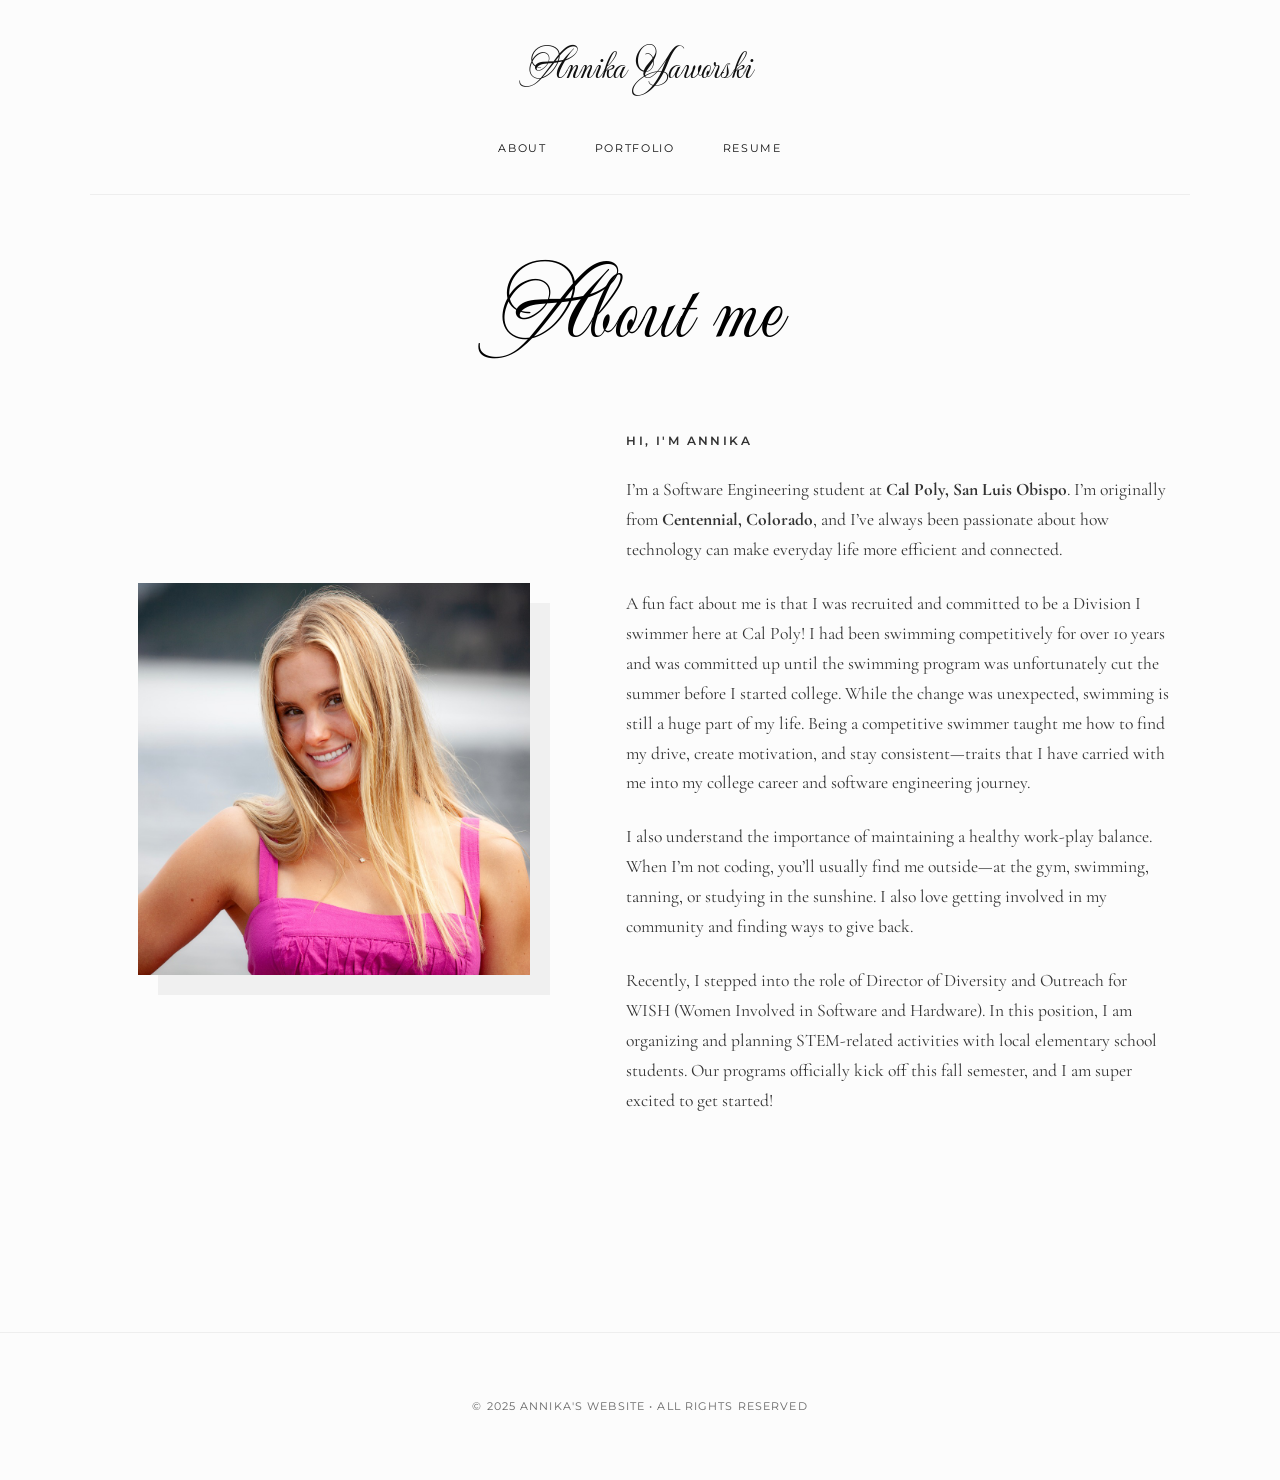
<file: index.html>
<!DOCTYPE html>
<html lang="en">

<head>
  <meta charset="utf-8" />
  <title>Annika's Website — Home</title>
  <meta name="viewport" content="width=device-width, initial-scale=1" />

  <!-- Fonts (optional) -->
  <link
    href="https://fonts.googleapis.com/css2?family=Playfair+Display:wght@400;600;700&family=Manrope:wght@400;600&display=swap"
    rel="stylesheet">
  <!-- Your site styles -->
  <link rel="stylesheet" href="styles.css">
</head>

<body>
  <nav class="navbar" aria-label="Primary">
    <a href="index.html" class="logo">Annika Yaworski</a>
    <ul class="nav-list">
      <li><a href="index.html" aria-current="page">About</a></li>
      <li><a href="portfolio.html">Portfolio</a></li>
      <li><a href="resume.html">Resume</a></li>
    </ul>
  </nav>

  <main>
    <header class="hero">
      <h1 class="script-text">About me</h1>
    </header>

    <section class="about-grid">
      <div class="img-stack">
        <img src="profile_photo.jpg" alt="Annika headshot">
      </div>
      <div class="about-content">
        <p class="caps-label">HI, I'M ANNIKA</p>
        <p>
          I’m a Software Engineering student at <strong>Cal Poly, San Luis Obispo</strong>. I’m originally from <strong>Centennial, Colorado</strong>, and I’ve always been passionate about how technology can make everyday life more efficient and connected.
        </p>
        <p>
          A fun fact about me is that I was recruited and committed to be a Division I swimmer here at Cal Poly! I had been swimming competitively for over 10 years and was committed up until the swimming program was unfortunately cut the summer before I started college. While the change was unexpected, swimming is still a huge part of my life. Being a competitive swimmer taught me how to find my drive, create motivation, and stay consistent—traits that I have carried with me into my college career and software engineering journey.
        </p>
        <p>
          I also understand the importance of maintaining a healthy work-play balance. When I’m not coding, you’ll usually find me outside—at the gym, swimming, tanning, or studying in the sunshine. I also love getting involved in my community and finding ways to give back.
        </p>
        <p>
          Recently, I stepped into the role of Director of Diversity and Outreach for WISH (Women Involved in Software and Hardware). In this position, I am organizing and planning STEM-related activities with local elementary school students. Our programs officially kick off this fall semester, and I am super excited to get started!
        </p>
      </div>
    </section>




  </main>

  <footer>
    © 2025 Annika's Website • All Rights Reserved
  </footer>
</body>

</html>
</file>
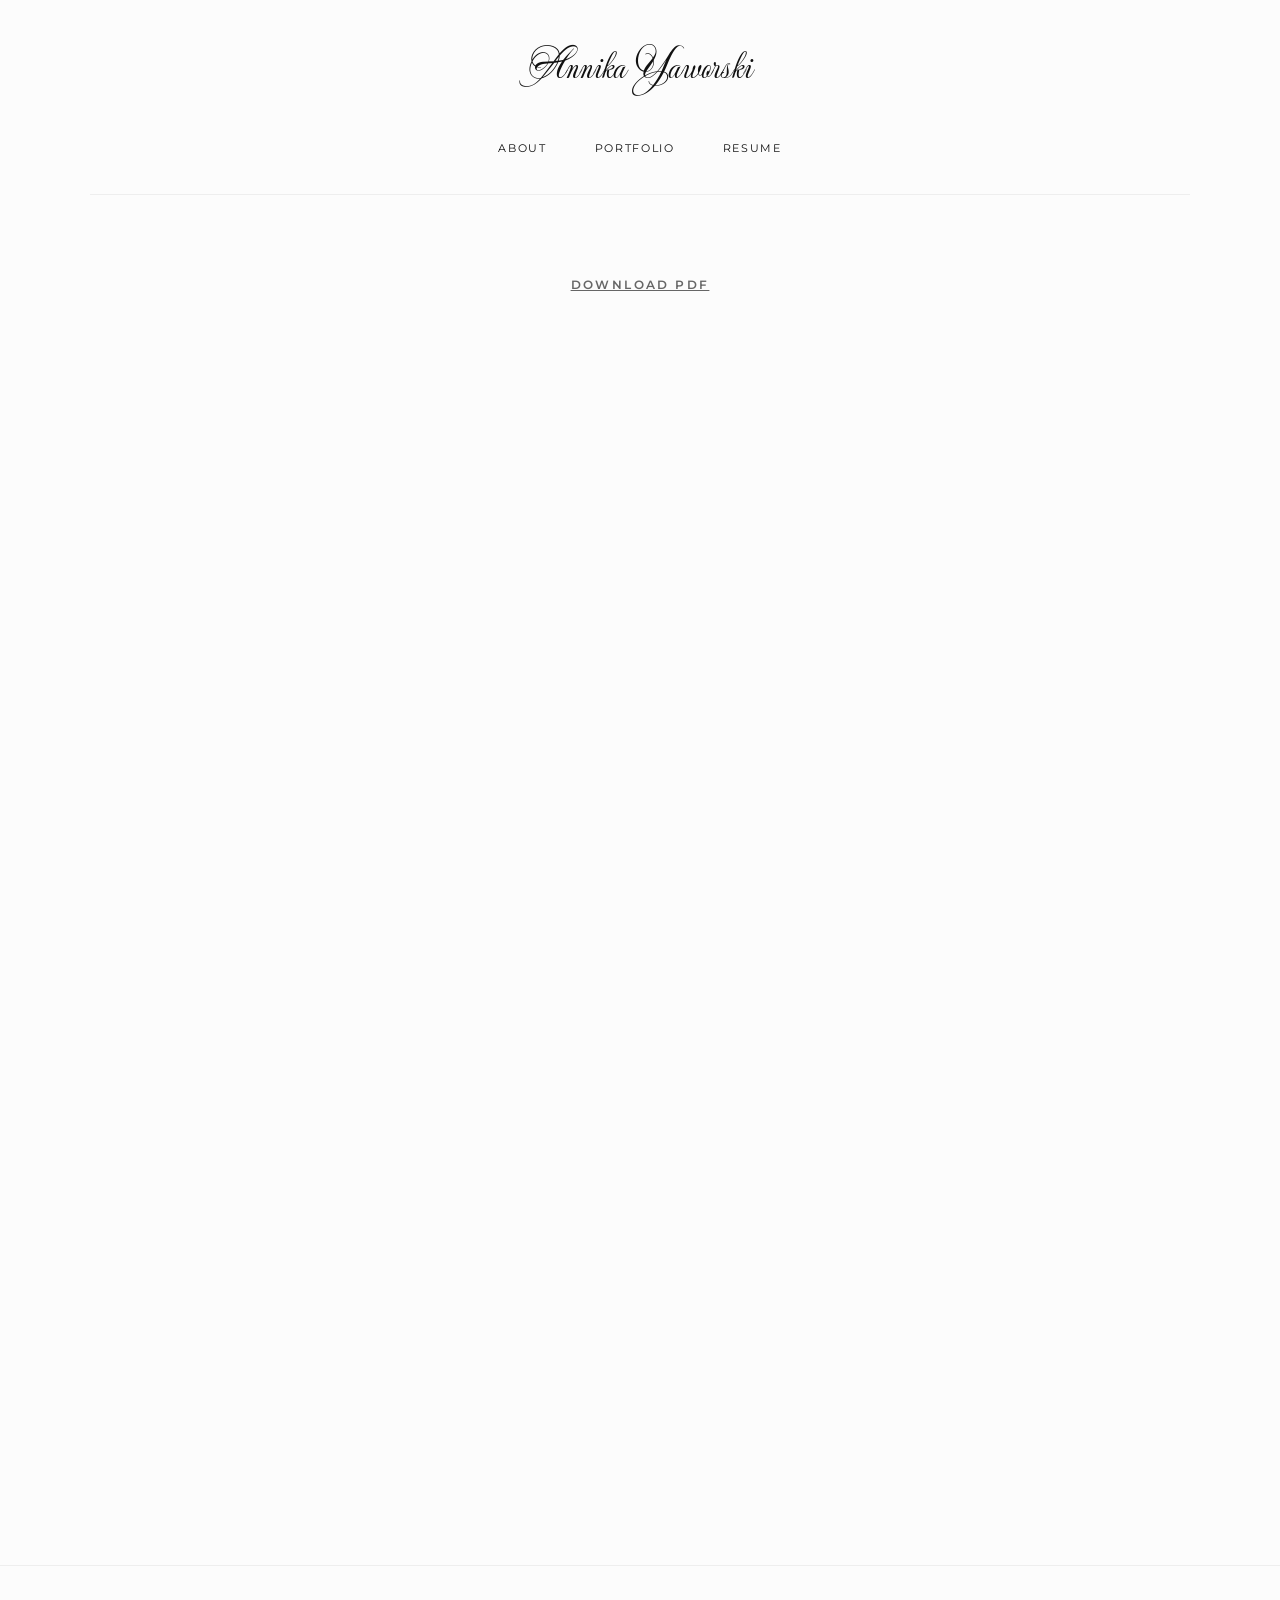
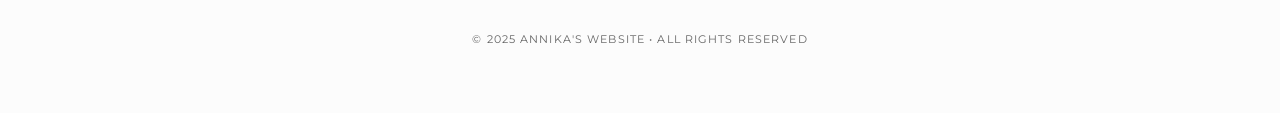
<file: resume.html>
<!DOCTYPE html>
<html lang="en">

<head>
  <meta charset="utf-8" />
  <title>Annika's Website — Resume</title>
  <meta name="viewport" content="width=device-width, initial-scale=1" />
  <link rel="stylesheet" href="styles.css">
</head>

<body>
  <nav class="navbar" aria-label="Primary">
    <a href="index.html" class="logo">Annika Yaworski</a>
    <ul class="nav-list">
      <li><a href="index.html">About</a></li>
      <li><a href="portfolio.html">Portfolio</a></li>
      <li><a href="resume.html" aria-current="page">Resume</a></li>
    </ul>
  </nav>

  <main>
    <header class="hero">

      <a href="images/Annika_Yaworski_Resume.pdf" class="caps-label"
        style="display: inline-block; margin-top: 1rem; text-decoration: underline;" download>Download PDF</a>
    </header>

    <section class="resume-content">
      <iframe src="images/Annika_Yaworski_Resume.pdf" width="100%" height="1000px" style="border: none;" title="Annika Yaworski Resume">
        <p>Your browser does not support PDFs. <a href="images/Annika_Yaworski_Resume.pdf">Download the PDF instead</a>.</p>
      </iframe>
    </section>
  </main>

  <footer>
    © 2025 Annika's Website • All Rights Reserved
  </footer>
</body>

</html>
</file>
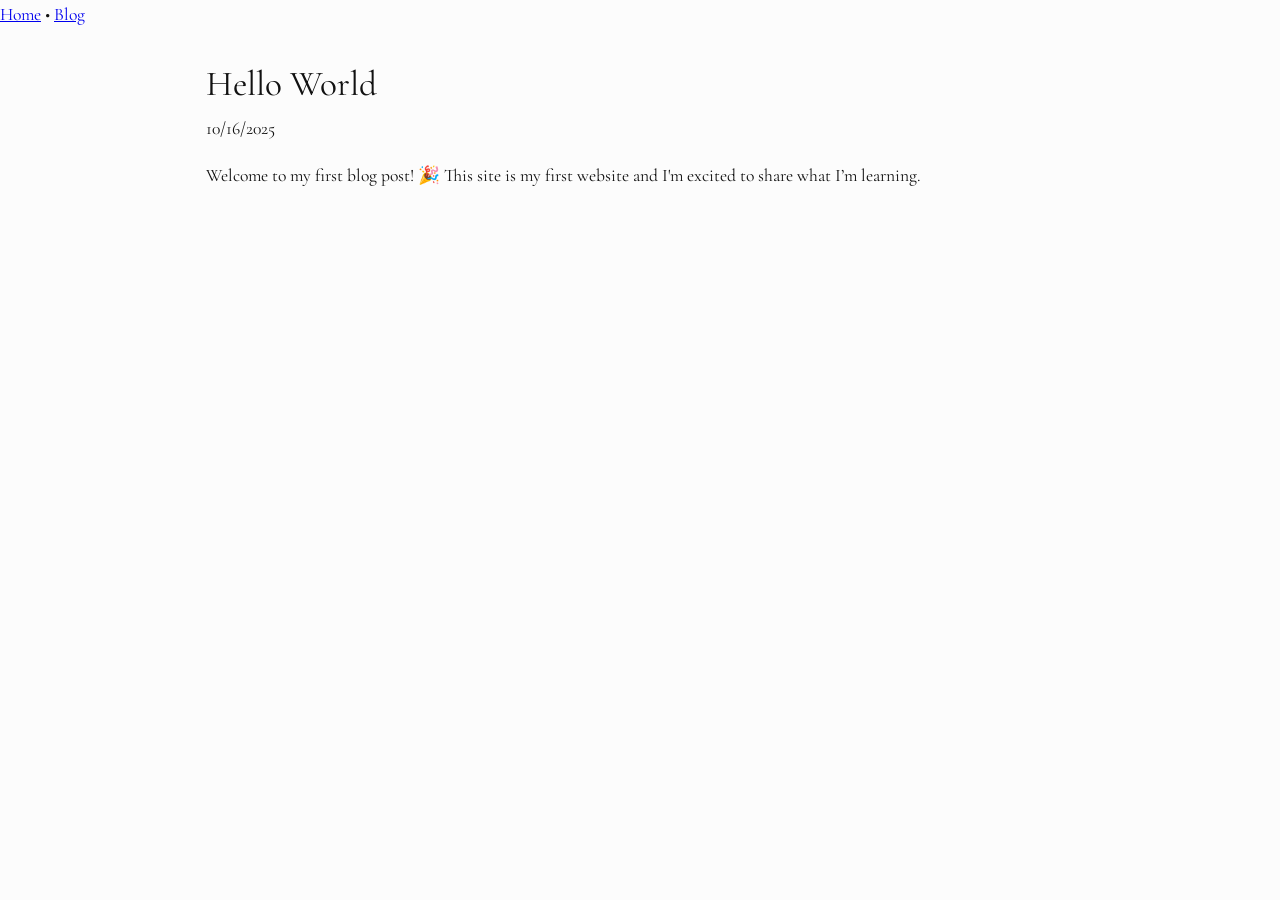
<file: blogs/hello-world.html>
<!doctype html>
<html lang="en">
<head>
  <meta charset="utf-8" />
  <title>Hello World</title>
  <meta name="viewport" content="width=device-width, initial-scale=1" />
  <link href="../styles.css" rel="stylesheet" />
</head>
<body>
  <nav>
    <a href="../index.html">Home</a> •
    <a href="../blog.html">Blog</a>
  </nav>

  <main style="max-width:900px;margin:24px auto;padding:0 16px;">
    <h1>Hello World</h1>
    <div class="date">10/16/2025</div>

    <!-- Optional image -->
    <!-- <img src="../images/hello-world.png" alt="Globe illustration" style="max-width:100%;height:auto;border-radius:8px;margin:12px 0;"> -->

    <article>
      <p>Welcome to my first blog post! 🎉 This site is my first website and I'm excited to share what I’m learning.</p>
    </article>
  </main>
</body>
</html>
</file>
<file: styles.css>
@import url('https://fonts.googleapis.com/css2?family=Cormorant+Garamond:ital,wght@0,300;0,400;0,600;1,400&family=Mea+Culpa&family=Montserrat:wght@300;400;600&display=swap');

:root {
  --bg: #fcfcfc;
  --fg: #111111;
  --muted: #666666;
  --accent: #000000;
  --border: #eeeeee;
  --font-serif: 'Cormorant Garamond', serif;
  --font-script: 'Mea Culpa', cursive;
  --font-sans: 'Montserrat', sans-serif;
  --max-w: 1100px;
}

* {
  box-sizing: border-box;
}

body {
  margin: 0;
  background: var(--bg);
  color: var(--fg);
  font-family: var(--font-serif);
  font-size: 1.1rem;
  line-height: 1.7;
  -webkit-font-smoothing: antialiased;
}

h1, h2, h3, h4 {
  font-weight: 400;
  margin: 0;
}

/* Typography Utilities */
.script-text {
  font-family: var(--font-script);
  font-size: 6rem;
  line-height: 1;
  color: var(--accent);
}

.caps-label {
  font-family: var(--font-sans);
  text-transform: uppercase;
  letter-spacing: 0.2em;
  font-size: 0.75rem;
  font-weight: 600;
  color: var(--muted);
}

/* Navigation */
.navbar {
  max-width: var(--max-w);
  margin: 0 auto;
  padding: 2rem 1rem;
  display: flex;
  flex-direction: column;
  align-items: center;
  gap: 2rem;
  border-bottom: 1px solid var(--border);
}

.logo {
  font-family: var(--font-script);
  font-size: 2.5rem;
  text-decoration: none;
  color: var(--fg);
}

.nav-list {
  list-style: none;
  display: flex;
  gap: 3rem;
  margin: 0;
  padding: 0;
}

.nav-list a {
  text-decoration: none;
  font-family: var(--font-sans);
  text-transform: uppercase;
  font-size: 0.7rem;
  letter-spacing: 0.15em;
  color: var(--fg);
  transition: opacity 0.3s;
}

.nav-list a:hover {
  opacity: 0.6;
}

/* Layout */
main {
  max-width: var(--max-w);
  margin: 0 auto;
  padding: 4rem 1rem;
}

section {
  margin-bottom: 8rem;
}

/* Hero / Header Section */
.hero {
  text-align: center;
  margin-bottom: 4rem;
}

.hero .script-text {
  display: block;
  margin-bottom: 1rem;
}

/* About Section */
.about-grid {
  display: grid;
  grid-template-columns: 1fr 1.2fr;
  gap: 4rem;
  align-items: center;
}

.img-stack {
  position: relative;
  padding: 2rem;
}

.img-stack img {
  width: 100%;
  height: auto;
  display: block;
  box-shadow: 20px 20px 0 #f0f0f0;
}

.about-content h2 {
  font-size: 2.5rem;
  margin-bottom: 2rem;
}

.about-content p {
  margin-bottom: 1.5rem;
  color: #333;
}

/* High Contrast Blocks (Clients) */
.dark-section {
  background: #000;
  color: #fff;
  padding: 6rem 1rem;
  margin-left: calc(-50vw + 50%);
  margin-right: calc(-50vw + 50%);
  width: 100vw;
}

.dark-section-inner {
  max-width: var(--max-w);
  margin: 0 auto;
  text-align: center;
}

.client-block {
  border: 1px solid #333;
  padding: 3rem;
  margin-bottom: 2rem;
  text-align: left;
}

.client-block h3 {
  font-family: var(--font-sans);
  text-transform: uppercase;
  letter-spacing: 0.2em;
  font-size: 1.2rem;
  margin-bottom: 1rem;
}

.client-block h3 a {
  text-decoration: none;
  color: inherit;
  transition: opacity 0.3s;
}

.client-block h3 a:hover {
  opacity: 0.6;
}

/* Social Media Grid */
.social-grid {
  display: grid;
  grid-template-columns: repeat(4, 1fr);
  gap: 1rem;
}

.social-grid img {
  width: 100%;
  aspect-ratio: 1;
  object-fit: cover;
}

/* Footer */
footer {
  text-align: center;
  padding: 4rem 1rem;
  border-top: 1px solid var(--border);
  font-family: var(--font-sans);
  font-size: 0.7rem;
  letter-spacing: 0.1em;
  text-transform: uppercase;
  color: var(--muted);
}

/* Buttons */
.btn {
  display: inline-block;
  padding: 0.8rem 1.5rem;
  background-color: var(--accent);
  color: var(--bg);
  text-decoration: none;
  font-family: var(--font-sans);
  text-transform: uppercase;
  font-size: 0.75rem;
  letter-spacing: 0.1em;
  border: 1px solid var(--accent);
  transition: all 0.3s ease;
  cursor: pointer;
}

.btn:hover {
  background-color: transparent;
  color: var(--accent);
}

.btn-outline {
  background-color: transparent;
  color: var(--accent);
}

.btn-outline:hover {
  background-color: var(--accent);
  color: var(--bg);
}

@media (max-width: 768px) {
  .about-grid {
    grid-template-columns: 1fr;
  }
  .nav-list {
    gap: 1.5rem;
    flex-wrap: wrap;
    justify-content: center;
  }
  .script-text {
    font-size: 4rem;
  }
  .social-grid {
    grid-template-columns: repeat(2, 1fr);
  }
}
</file>
